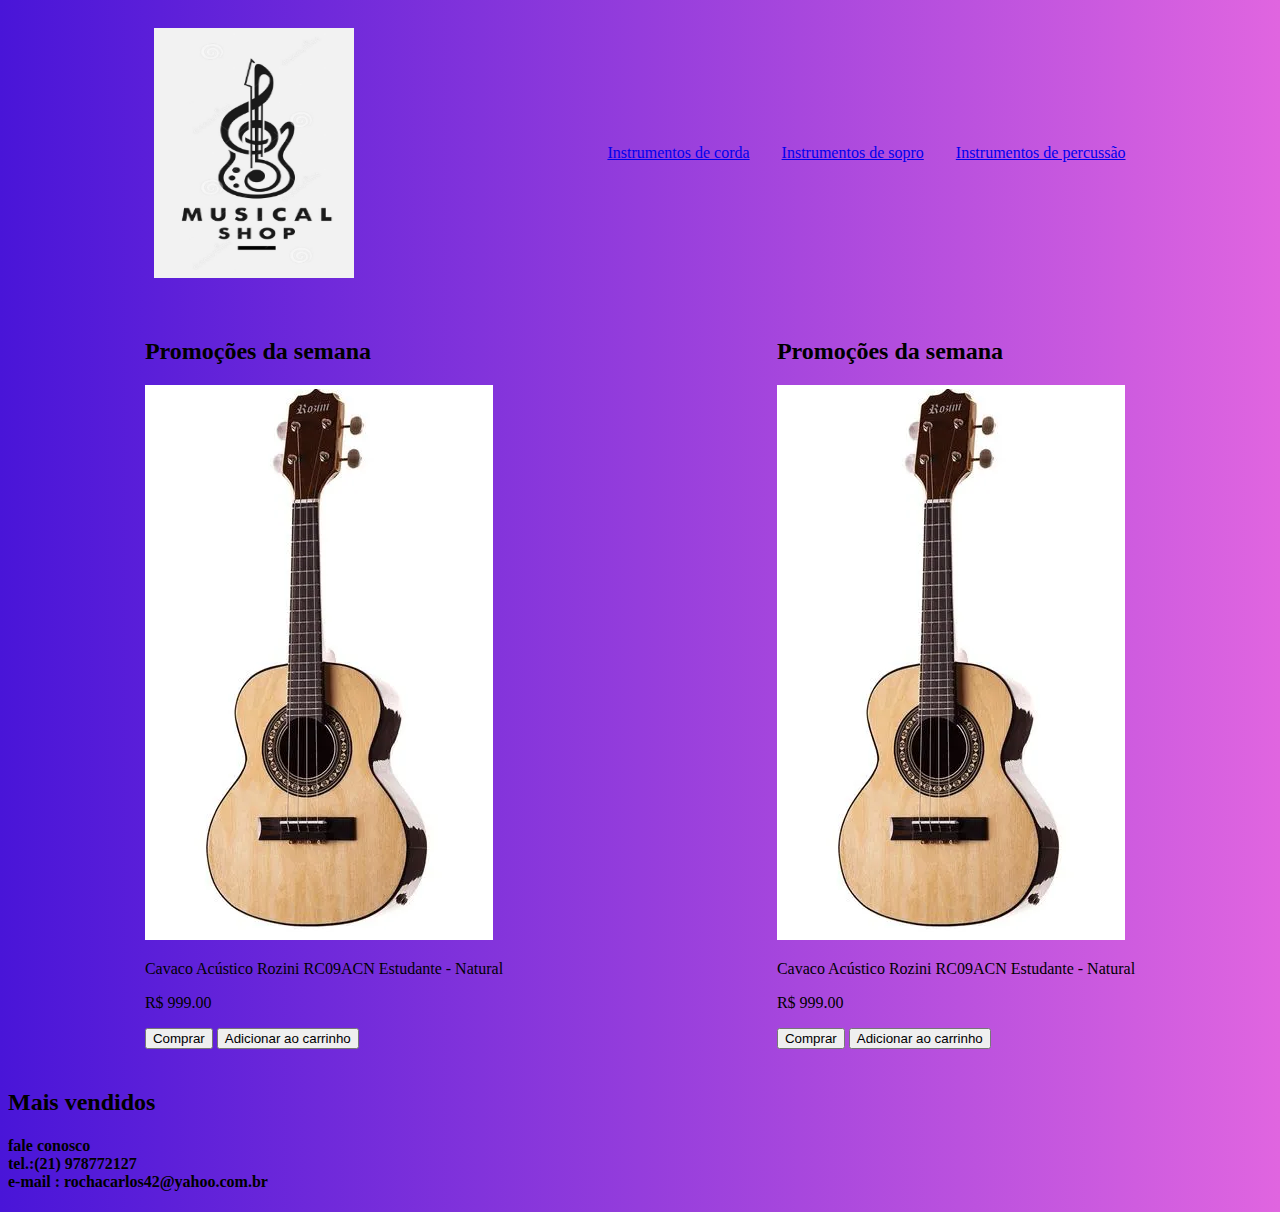
<file: index.html>
<!DOCTYPE html>
<html lang="pt-BR">

<head>
    <meta charset="UTF-8">
    <meta name="viewport" content="width=device-width, initial-scale=1.0">
    <title>Musical Shop</title>
    <link rel="stylesheet" type="text/css" href="style.css">
</head>

<body>
    <header class="cabeçalho">
        <img class="cabeçalho-imagem" src="imagens/logo musical.png">

        <nav class="cabeçalho-menu">
            <a href="corda.html" class="menu-item">Instrumentos de corda</a>
            <a href="sopro.html" class="menu-item">Instrumentos de sopro</a>
            <a href="percussao.html" class="menu-item">Instrumentos de percussão</a>

        </nav>

    </header>

    <main>
        <div class="promocao">
            <div>
                <h2 class="promocao1">Promoções da semana</h2>
                <img src="imagens/cavaco rozini.png">
                <title>Cavaco rozini</title>
                <p>Cavaco Acústico Rozini RC09ACN Estudante - Natural</p>
                <p>R$ 999.00</p>

                <button>
                    <form action="comprar">Comprar</form>
                </button>
                <button>
                    <form action="adicionar">Adicionar ao carrinho</form>
                </button>
            </div>
            <div>
                <h2 class="promocao1">Promoções da semana</h2>
                <img src="imagens/cavaco rozini.png">
                <title>Cavaco rozini</title>
                <p>Cavaco Acústico Rozini RC09ACN Estudante - Natural</p>
                <p>R$ 999.00</p>

                <button>
                    <form action="comprar">Comprar</form>
                </button>
                <button>
                    <form action="adicionar">Adicionar ao carrinho</form>
                </button>
            </div>
        </div>
        <h2>Mais vendidos</h2>
    </main>

</body>

<footer>
    <h4 class="contatos">
        fale conosco <br>
        tel.:(21) 978772127 <br>
        e-mail : rochacarlos42@yahoo.com.br
    </h4>
</footer>

</html>
</file>
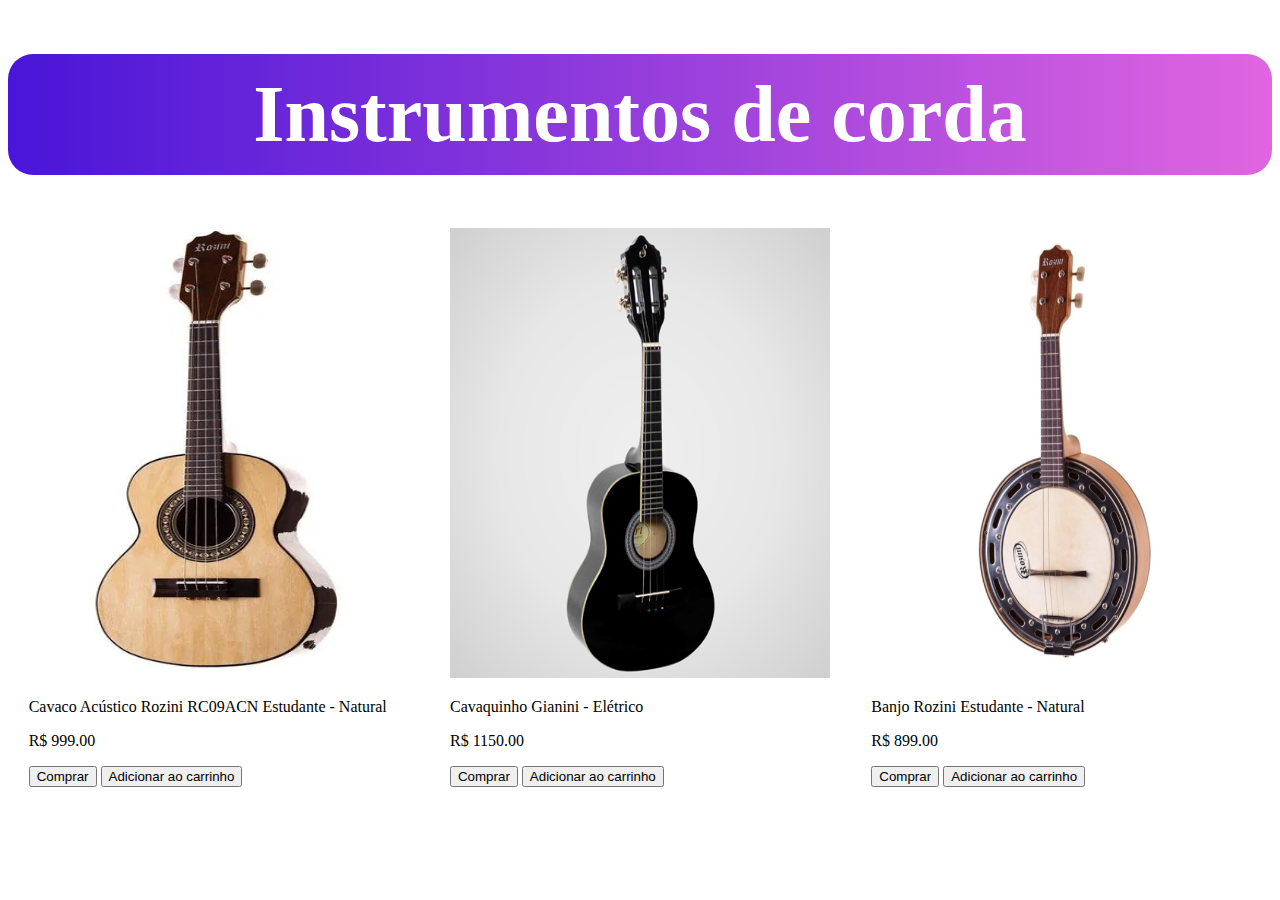
<file: corda.html>
<!DOCTYPE html>
<html lang="en">

<head>
    <meta charset="UTF-8">
    <meta name="viewport" content="width=device-width, initial-scale=1.0">
    <title>Instrumentos de corda</title>
</head>
<h1 class="corda">Instrumentos de corda</h1>

<body>


    <div class="cordas">
        <div class="cavaco rozini">

            <img src="imagens/cavaco rozini.png" height="450" width="380">
            <title>Cavaco rozini</title>
            <p>Cavaco Acústico Rozini RC09ACN Estudante - Natural</p>
            <p>R$ 999.00</p>

            <button>
                <form action="comprar">Comprar</form>
            </button>
            <button>
                <form action="adicionar">Adicionar ao carrinho</form>
            </button>
        </div>

        <div class="cavaco-gianini">

            <img src="imagens/cavco gianini star.png" height="450" width="380">
            <title>Cavaco Gianini</title>
            <p>Cavaquinho Gianini - Elétrico</p>
            <p>R$ 1150.00</p>

            <button>
                <form action="comprar">Comprar</form>
            </button>
            <button>
                <form action="adicionar">Adicionar ao carrinho</form>
            </button>
        </div>

        <div>

            <img src="imagens/banjo rozini.png" width="380" height="450">
            <title>Banjo rozini</title>
            <p>Banjo Rozini Estudante - Natural</p>
            <p>R$ 899.00</p>

            <button>
                <form action="comprar">Comprar</form>
            </button>
            <button>
                <form action="adicionar">Adicionar ao carrinho</form>
            </button>
        </div>
    </div>

    <style>
        .corda {
            font-size: 80px;
            padding: 15px;
            display: flex;
            justify-content: center;
            color:white;
            border-radius :25px  ;
            background: linear-gradient(to right, rgb(73, 21, 216), rgb(224, 101, 224));;
            
        }

        .cordas {
            display: flex;
            flex-direction: row;
            align-items: center;
            justify-content: space-around;
        }
    </style>

</body>

</html>
</file>
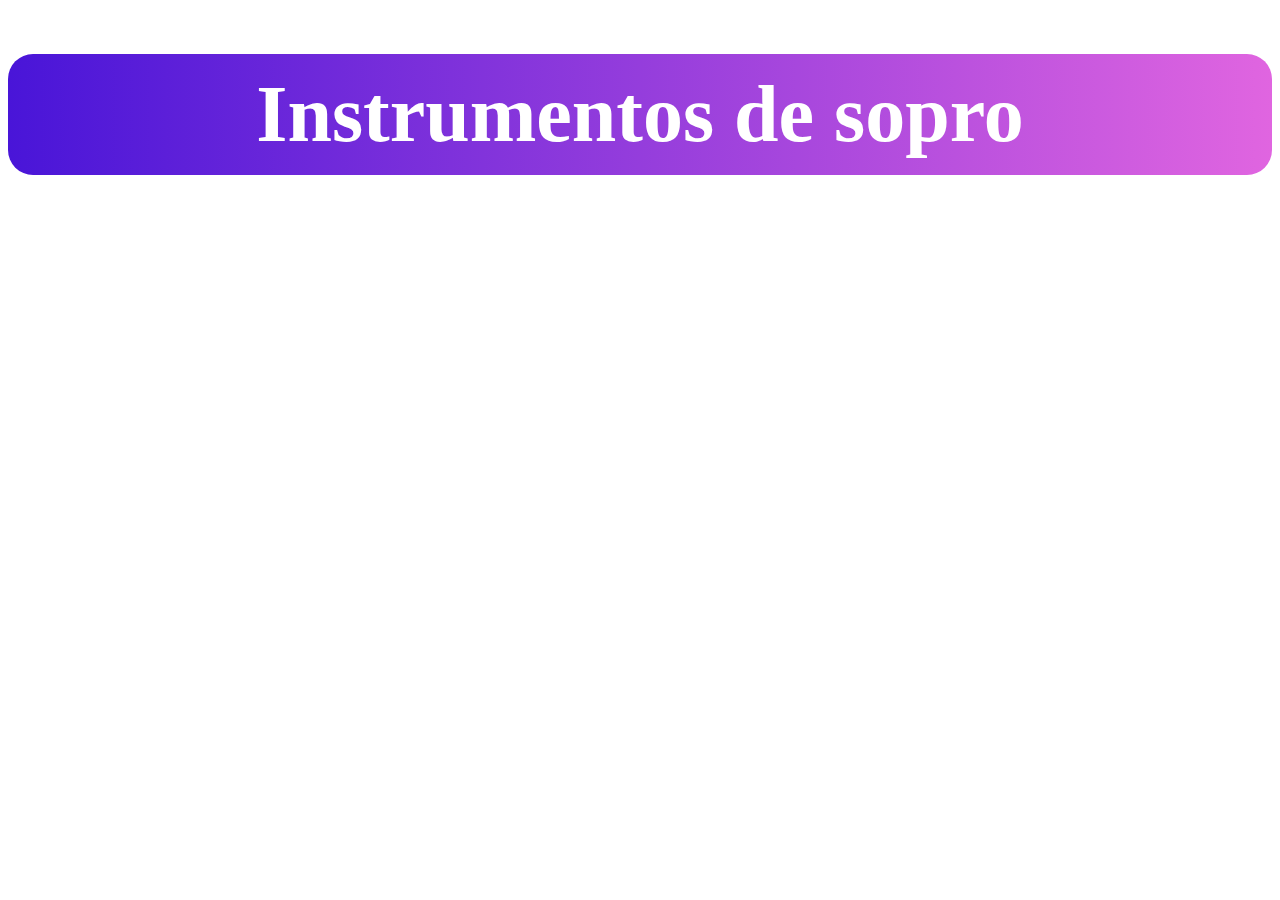
<file: sopro.html>
<!DOCTYPE html>
<html lang="en">
<head>
    <meta charset="UTF-8">
    <meta name="viewport" content="width=device-width, initial-scale=1.0">
    <title>Inmstrumentos de sopro</title>
</head>
    <header>
        <h1 class="instrumentosDeSopro">Instrumentos de sopro</h>
           
    </header>
<body>
    <style>
        .instrumentosDeSopro {
            font-size: 80px;
            padding: 15px;
            display: flex;
            justify-content: center;
            color:white;
            border-radius: 25px  ;
            background: linear-gradient(to right, rgb(73, 21, 216), rgb(224, 101, 224));;
        }
    </style>    
</body>
</html>
</file>
<file: style.css>
body {
    background: linear-gradient(to right, rgb(73, 21, 216), rgb(224, 101, 224));

}


.cabeçalho {
    display: flex;
    flex-direction: row;
    align-items: center;
    justify-content: space-around;
    padding: 20px;
}

.cabeçalho-imagem {
width: 200px;
height: 250px;
}

.cabeçalho-menu {
    display: flex;
    gap: 32px;
}

.promocaoDaSemana {
    display: inline;
    padding-left: 10px;
    padding-right: 10px;
    border: 2px solid orangered;
    border-radius: 5px;
    color: white;
    background-color: orangered;

}
.promocao {
    padding-top: 20px;
    padding-bottom: 20px;
    display: flex;
    flex-direction: row;
    align-items: center;
    justify-content: space-around;
    
}
.maisVendidos {
    display: inline;
    padding-left: 10px;
    padding-right: 10px;
    border: 2px solid orangered;
    border-radius: 5px;
    color: white;
    background-color: orangered;
}
</file>
